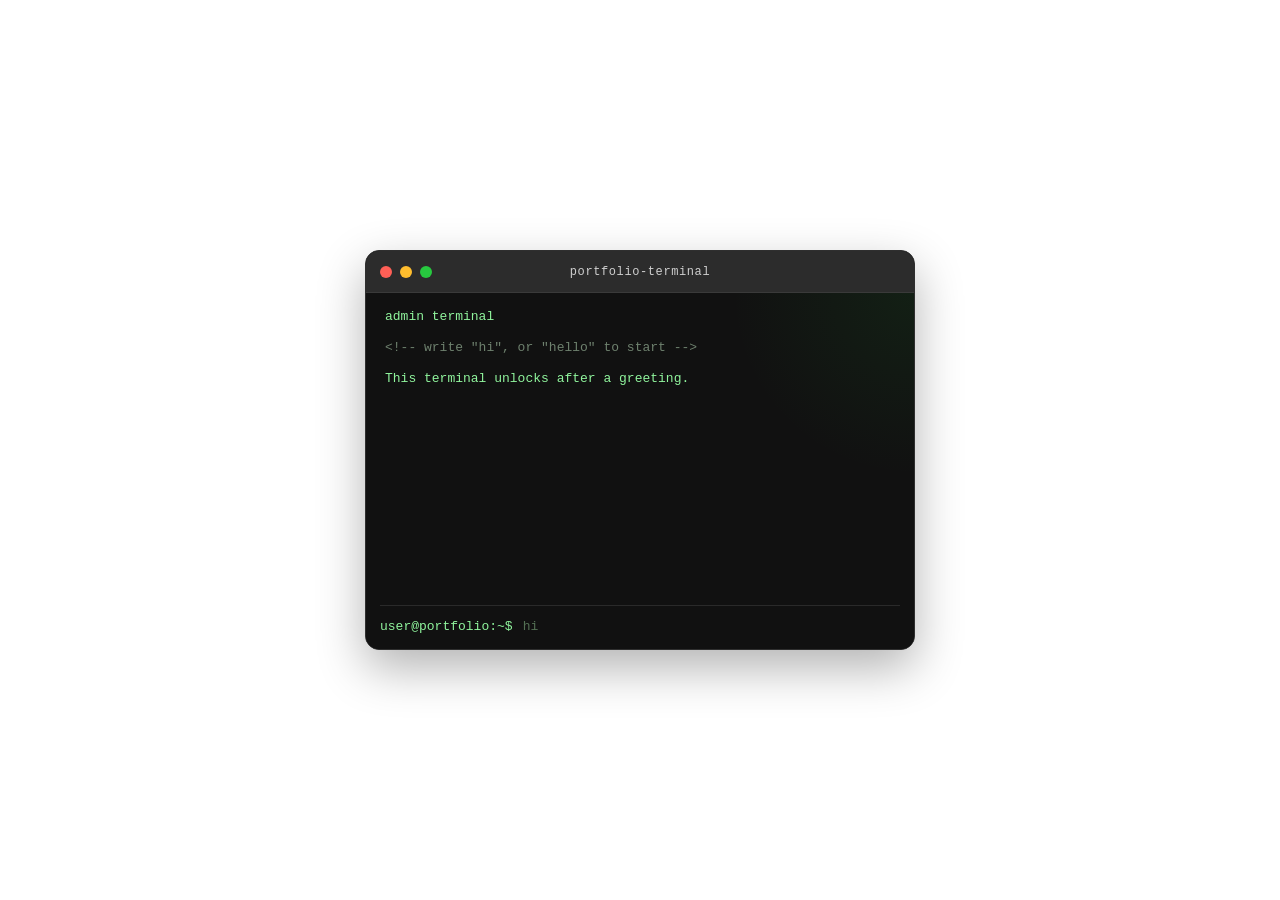
<file: terminal/card.html>
<!DOCTYPE html>
<html lang="en">
<head>
    <meta charset="UTF-8">
    <meta name="viewport" content="width=device-width, initial-scale=1.0">
    <link rel="stylesheet" href="card.css">
    <title>Terminal Card</title>
</head>
<body>
    <section class="terminal-card" aria-label="Interactive terminal card">
        <div class="terminal-header">
            <div class="buttons">
                <button class="btn close" type="button" aria-label="Close terminal" data-tooltip="Close"></button>
                <button class="btn minimize" type="button" aria-label="Minimize terminal" data-tooltip="Minimize"></button>
                <button class="btn maximize" type="button" aria-label="Maximize terminal" data-tooltip="Maximize"></button>
            </div>
            <div class="title">portfolio-terminal</div>
        </div>

        <div class="terminal-body">
            <div class="terminal-output" id="terminal-output" aria-live="polite"></div>

            <form class="terminal-input-bar" id="terminal-form" autocomplete="off">
                <label class="prompt" for="terminal-input">user@portfolio:~$</label>
                <input
                    id="terminal-input"
                    class="terminal-input"
                    type="text"
                    spellcheck="false"
                    placeholder="hi"
                    aria-label="Terminal input"
                >
            </form>
        </div>
    </section>

    <script src="card.js"></script>
</body>
</html>
</file>
<file: terminal/card.css>
* {
  box-sizing: border-box;
}

body {
  margin: 0;
  min-height: 100vh;
  display: grid;
  place-items: center;
  padding: 24px;
  background: transparent;
  color: #f5f5f5;
  font-family: "Courier New", Courier, monospace;
}

.terminal-card {
  width: 550px;
  height: 400px;
  display: flex;
  flex-direction: column;
  background: #111;
  border: 1px solid #2f2f2f;
  border-radius: 14px;
  overflow: hidden;
  box-shadow: 0 18px 48px rgba(0, 0, 0, 0.3);
}

.terminal-header {
  position: relative;
  display: flex;
  align-items: center;
  gap: 12px;
  flex: 0 0 42px;
  padding: 0 14px;
  background: #2c2c2c;
  border-bottom: 1px solid #3a3a3a;
}

.buttons {
  display: flex;
  gap: 8px;
  z-index: 1;
}

.btn {
  position: relative;
  width: 12px;
  height: 12px;
  border: 0;
  border-radius: 50%;
  padding: 0;
  cursor: default;
}

.btn::after {
  content: attr(data-tooltip);
  position: absolute;
  left: 50%;
  bottom: calc(40% + 8px);
  transform: translateX(-30%) translateY(6px);
  padding: 4px 7px;
  border-radius: 6px;
  background: rgba(0, 0, 0, 0.92);
  color: #fff;
  font-size: 10px;
  line-height: 1;
  white-space: nowrap;
  opacity: 0;
  pointer-events: none;
  transition: opacity 0.18s ease, transform 0.18s ease;
}

.btn:hover::after,
.btn:focus-visible::after {
  opacity: 1;
  transform: translateX(-50%) translateY(0);
}

.close {
  background: #ff5f56;
}

.minimize {
  background: #ffbd2e;
}

.maximize {
  background: #27c93f;
}

.title {
  position: absolute;
  inset: 0;
  display: grid;
  place-items: center;
  color: #cfcfcf;
  font-size: 12px;
  letter-spacing: 0.05em;
  pointer-events: none;
}

.terminal-body {
  flex: 1;
  min-height: 0;
  display: flex;
  flex-direction: column;
  padding: 14px;
  background:
    radial-gradient(circle at top right, rgba(39, 201, 63, 0.08), transparent 28%),
    #111;
}

.terminal-output {
  flex: 1;
  min-height: 0;
  overflow-y: auto;
  overflow-x: hidden;
  padding-left: 5px;
  /* padding-right: 6px; */
  display: flex;
  flex-direction: column;
  gap: 10px;
  color: #90f59d;
  scrollbar-width: thin;
  scrollbar-color: #315735 #151515;
}

.terminal-output::-webkit-scrollbar {
  width: 8px;
}

.terminal-output::-webkit-scrollbar-track {
  background: #151515;
}

.terminal-output::-webkit-scrollbar-thumb {
  background: #315735;
  border-radius: 999px;
}

.terminal-line,
.terminal-comment,
.terminal-text,
.terminal-list,
.terminal-helper {
  margin: 0;
  font-size: 13px;
  line-height: 1.6;
  overflow-wrap: anywhere;
}

.terminal-comment {
  color: #6e816e;
}

.terminal-helper {
  color: #e2ca7a;
}

.terminal-list {
  padding-left: 20px;
}

.prompt {
  color: #90f59d;
  font-size: 13px;
  white-space: nowrap;
}

.terminal-input-bar {
  flex: 0 0 auto;
  display: flex;
  align-items: center;
  /* flex-direction: row; */
  gap: 8px;
  margin-top: 12px;
  padding-top: 12px;
  border-top: 1px solid #2a2a2a;
}

.terminal-input {
  width: 100%;
  border: 0;
  outline: 0;
  background: transparent;
  color: #f5f5f5;
  font: inherit;
  font-size: 13px;
}

.terminal-input::placeholder {
  color: #547054;
}

.terminal-panel {
  border: 1px solid #2c5032;
  border-radius: 10px;
  background: rgba(12, 27, 14, 0.85);
  padding: 10px;
}

.terminal-panel img {
  display: block;
  width: 100%;
  max-height: 190px;
  object-fit: cover;
  border: 1px solid #36553a;
  border-radius: 8px;
  margin-bottom: 10px;
}

.panel-input-note {
  margin: 0;
  color: #d7dfd7;
  font-size: 12px;
}

.contact-row {
  display: flex;
  align-items: center;
  gap: 10px;
  margin-bottom: 8px;
  color: #f5f5f5;
}

.whatsapp-badge {
  width: 28px;
  height: 28px;
  border-radius: 50%;
  display: grid;
  place-items: center;
  background: #25d366;
  color: #0d1a10;
  font-size: 14px;
  font-weight: 700;
}

@media screen and (max-width: 620px) {
  body {
    padding: 5px;
  }

  .terminal-card {
    width: min(550px, calc(100vw - 24px));
    height: min(400px, calc(100vh - 24px));
  }

  .terminal-input-bar {
    flex-direction: row;
    align-items: center;
  }

  .terminal-input {
    width: 90%;
  }
}
</file>
